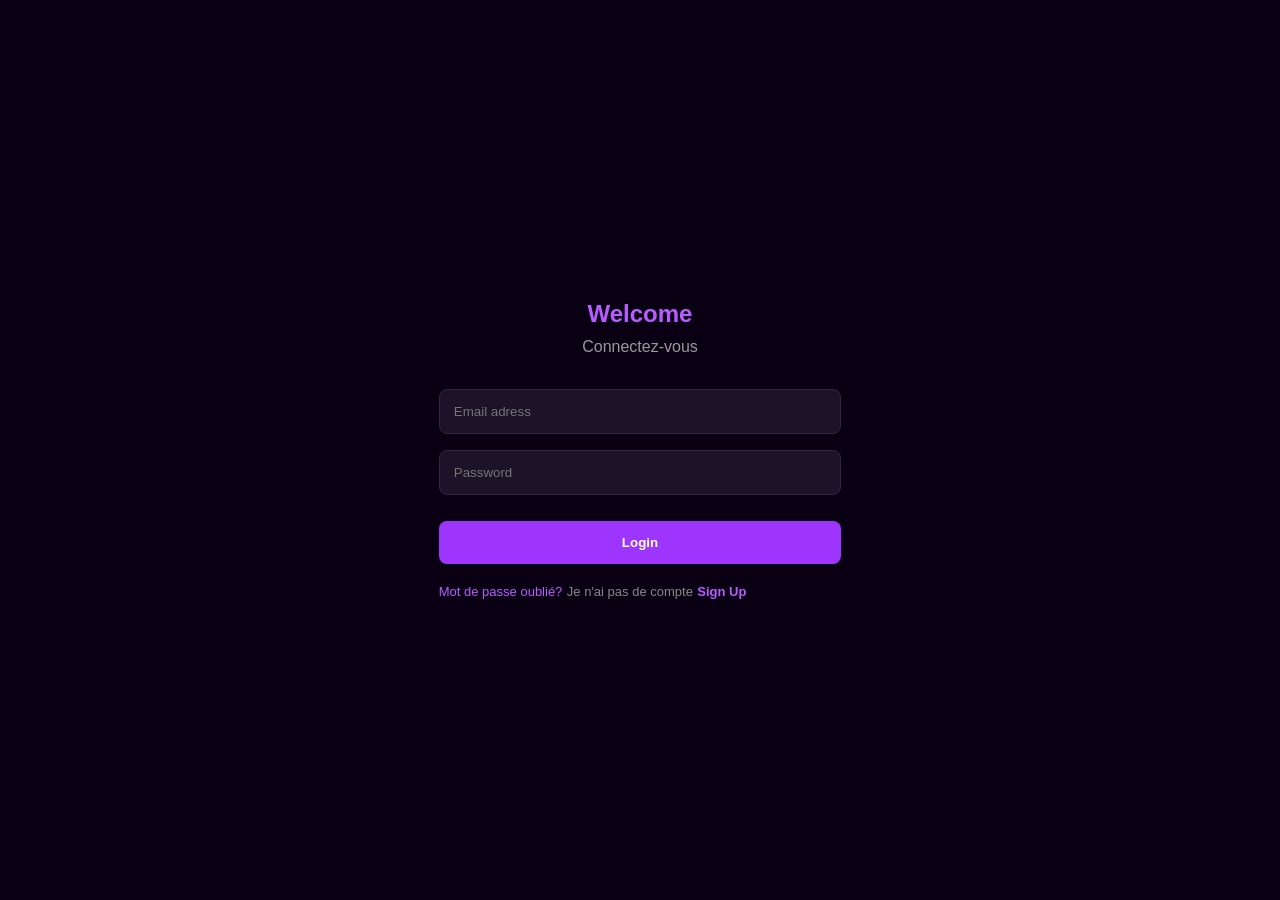
<file: index.html>
<!DOCTYPE html>
<html lang="fr">
    <head>
        <meta charset="UTF-8">
        <meta name="viewport" content="width=device-width, initial-scale=1.0">
        <title>Mon premier site web</title>
        <link rel="stylesheet" href="style.css">
    </head>
    <body>
        <section>
            <main>
                <div>
                    <h1><b>Welcome</b></h1>
                    
                    <p>
                        Connectez-vous 
                    </p>
                    <div>
                        <input type="email" placeholder="Email adress">
                        <input type="password" placeholder="Password">
                    </div>
                    <button>Login</button>

                    <a href="#">Mot de passe oublié?</a>

                    <span> Je n'ai pas de compte</span> <span><b>Sign Up</b></span>
                   
                </div>
            </main>
        </section>
    </body>
</html>
</file>
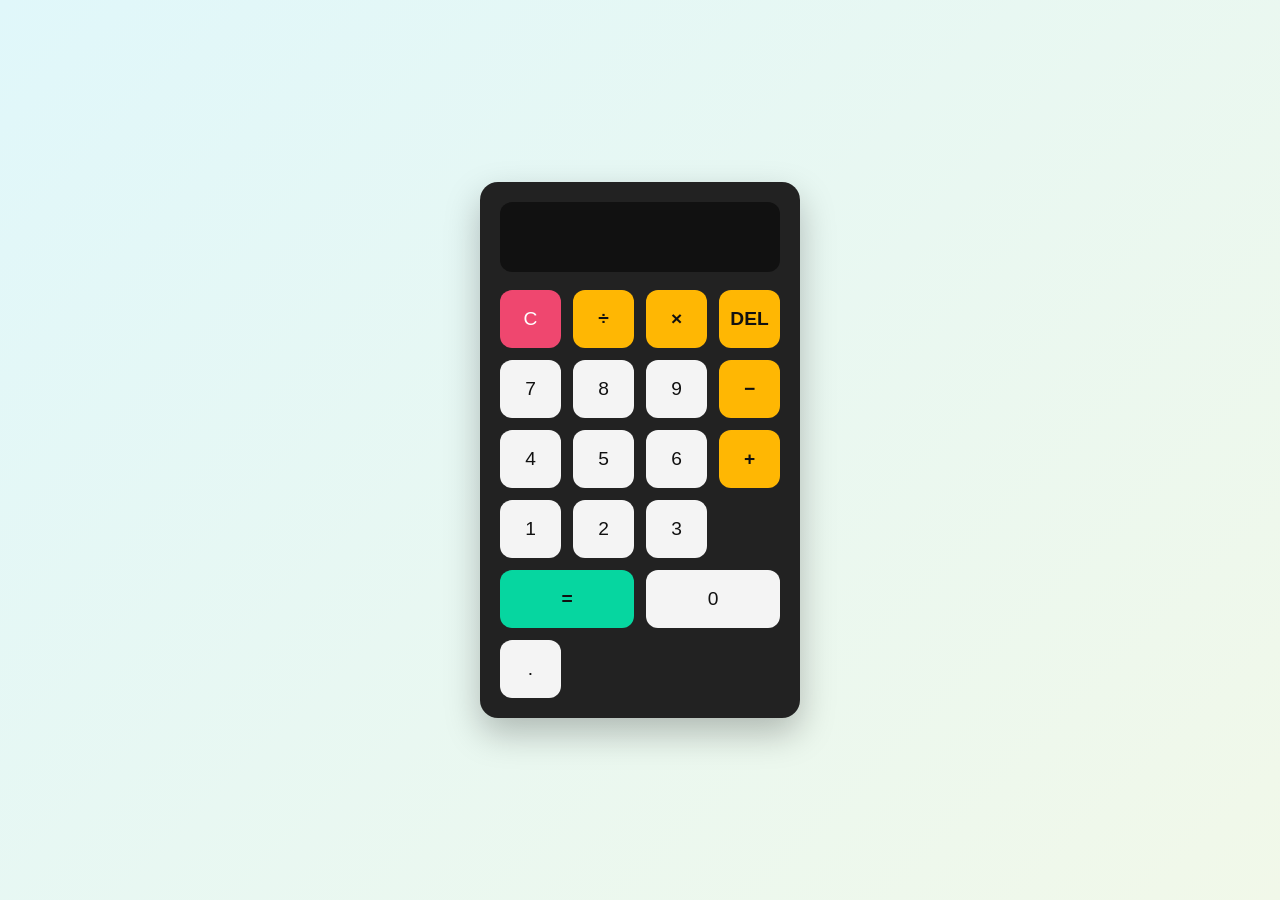
<file: calculatrice.html>
<!DOCTYPE html>
<html lang="fr">
<head>
  <meta charset="UTF-8" />
  <meta name="viewport" content="width=device-width, initial-scale=1.0" />
  <title>Simple Calculator</title>
  <style>
    * {
      box-sizing: border-box;
      font-family: Arial, sans-serif;
    }

    body {
      margin: 0;
      min-height: 100vh;
      display: grid;
      place-items: center;
      background: linear-gradient(135deg, #e0f7fa, #f1f8e9);
    }

    .calculator {
      width: 320px;
      background: #222;
      border-radius: 18px;
      padding: 20px;
      box-shadow: 0 15px 35px rgba(0, 0, 0, 0.25);
    }

    #display {
      width: 100%;
      height: 70px;
      border: none;
      outline: none;
      background: #111;
      color: #fff;
      text-align: right;
      font-size: 2rem;
      padding: 10px 15px;
      border-radius: 12px;
      margin-bottom: 18px;
    }

    .buttons {
      display: grid;
      grid-template-columns: repeat(4, 1fr);
      gap: 12px;
    }

    button {
      border: none;
      border-radius: 12px;
      font-size: 1.2rem;
      padding: 18px 0;
      cursor: pointer;
      transition: transform 0.1s ease, opacity 0.2s ease;
    }

    button:hover {
      opacity: 0.9;
    }

    button:active {
      transform: scale(0.98);
    }

    .operator {
      background: #ffb703;
      color: #111;
      font-weight: bold;
    }

    .number {
      background: #f4f4f4;
      color: #111;
    }

    .clear {
      background: #ef476f;
      color: white;
    }

    .equal {
      background: #06d6a0;
      color: #111;
      font-weight: bold;
      grid-column: span 2;
    }
  </style>
</head>
<body>
  <div class="calculator">
    <input id="display" type="text" disabled />

    <div class="buttons">
      <button class="clear" data-value="C">C</button>
      <button class="operator" data-value="/">÷</button>
      <button class="operator" data-value="*">×</button>
      <button class="operator" data-value="DEL">DEL</button>

      <button class="number" data-value="7">7</button>
      <button class="number" data-value="8">8</button>
      <button class="number" data-value="9">9</button>
      <button class="operator" data-value="-">−</button>

      <button class="number" data-value="4">4</button>
      <button class="number" data-value="5">5</button>
      <button class="number" data-value="6">6</button>
      <button class="operator" data-value="+">+</button>

      <button class="number" data-value="1">1</button>
      <button class="number" data-value="2">2</button>
      <button class="number" data-value="3">3</button>
      <button class="equal" data-value="=">=</button>

      <button class="number" data-value="0" style="grid-column: span 2;">0</button>
      <button class="number" data-value=".">.</button>
    </div>
  </div>

  <script>
    const display = document.getElementById("display");
    let expression = "";

    function updateDisplay() {
      display.value = expression;
    }

    function clearAll() {
      expression = "";
      updateDisplay();
    }

    function deleteLast() {
      expression = expression.slice(0, -1);
      updateDisplay();
    }

    function calculate() {
      try {
        const result = Function(`"use strict"; return (${expression})`)();
        if (!Number.isFinite(result)) {
          throw new Error("Invalid result");
        }
        expression = String(result);
        updateDisplay();
      } catch {
        expression = "";
        display.value = "Error";
      }
    }

    document.querySelectorAll("button").forEach((button) => {
      button.addEventListener("click", () => {
        const value = button.dataset.value;

        if (value === "C") {
          clearAll();
          return;
        }

        if (value === "DEL") {
          deleteLast();
          return;
        }

        if (value === "=") {
          calculate();
          return;
        }

        expression += value;
        updateDisplay();
      });
    });
  </script>
</body>
</html>
</file>
<file: style.css>
* {
    margin: 0;
    padding: 0;
    box-sizing: border-box;
}

body {
    height: 100vh;
    display: flex;
    justify-content: center;
    align-items: center;
    background: #090014;
    font-family: Arial, sans-serif;
}

.login{
    width: 340px;
    padding: 40px;
    text-align: center;
    background: #120b20;
    border: 1px solid #9d35ff;
    border-radius: 18px;
    box-shadow: 0 0 35px #8b2be255;
    animation: show 1s ease;
}

h1{
    color: white;
    margin-bottom: 10px;
    text-align: center;
}

p{
    color: #999;
    margin-bottom: 25px;
    text-align: center;
}

input{
    width: 100%;
    padding: 14px;
    margin: 8px 0;
    background: #1c1329;
    border: 1px solid #342542;
    border-radius: 8px;
    color: white;
    outline: none;
}

input:focus {
    border-color: #a83cff;
    box-shadow:  10px #a83cff55;
    

}

button {
    width: 100%;
    padding: 14px;
    margin: 18px 0;
    border: none;
    border-radius: 8px;
    background: #9d35ff;
    color: white;
    font-weight: bold;
    cursor: pointer;
    transition: .3s;
}

button:hover {
    transform: translateY(-3px);
    box-shadow: 0 0 20px #9d35ff;
}

a, span {
    color: #888;
    font-size: 13px;
    margin-top: 15px;
}

a {
    color: #b75cff;
    text-decoration: none;
}

b {
    color: #b75cff;
}

@keyframes show {
  from {
     opacity: 0;
     transform: translateY(30px);
    }

    to {
       opacity: 1;
        transform: translateY(0);
    }
}
</file>
